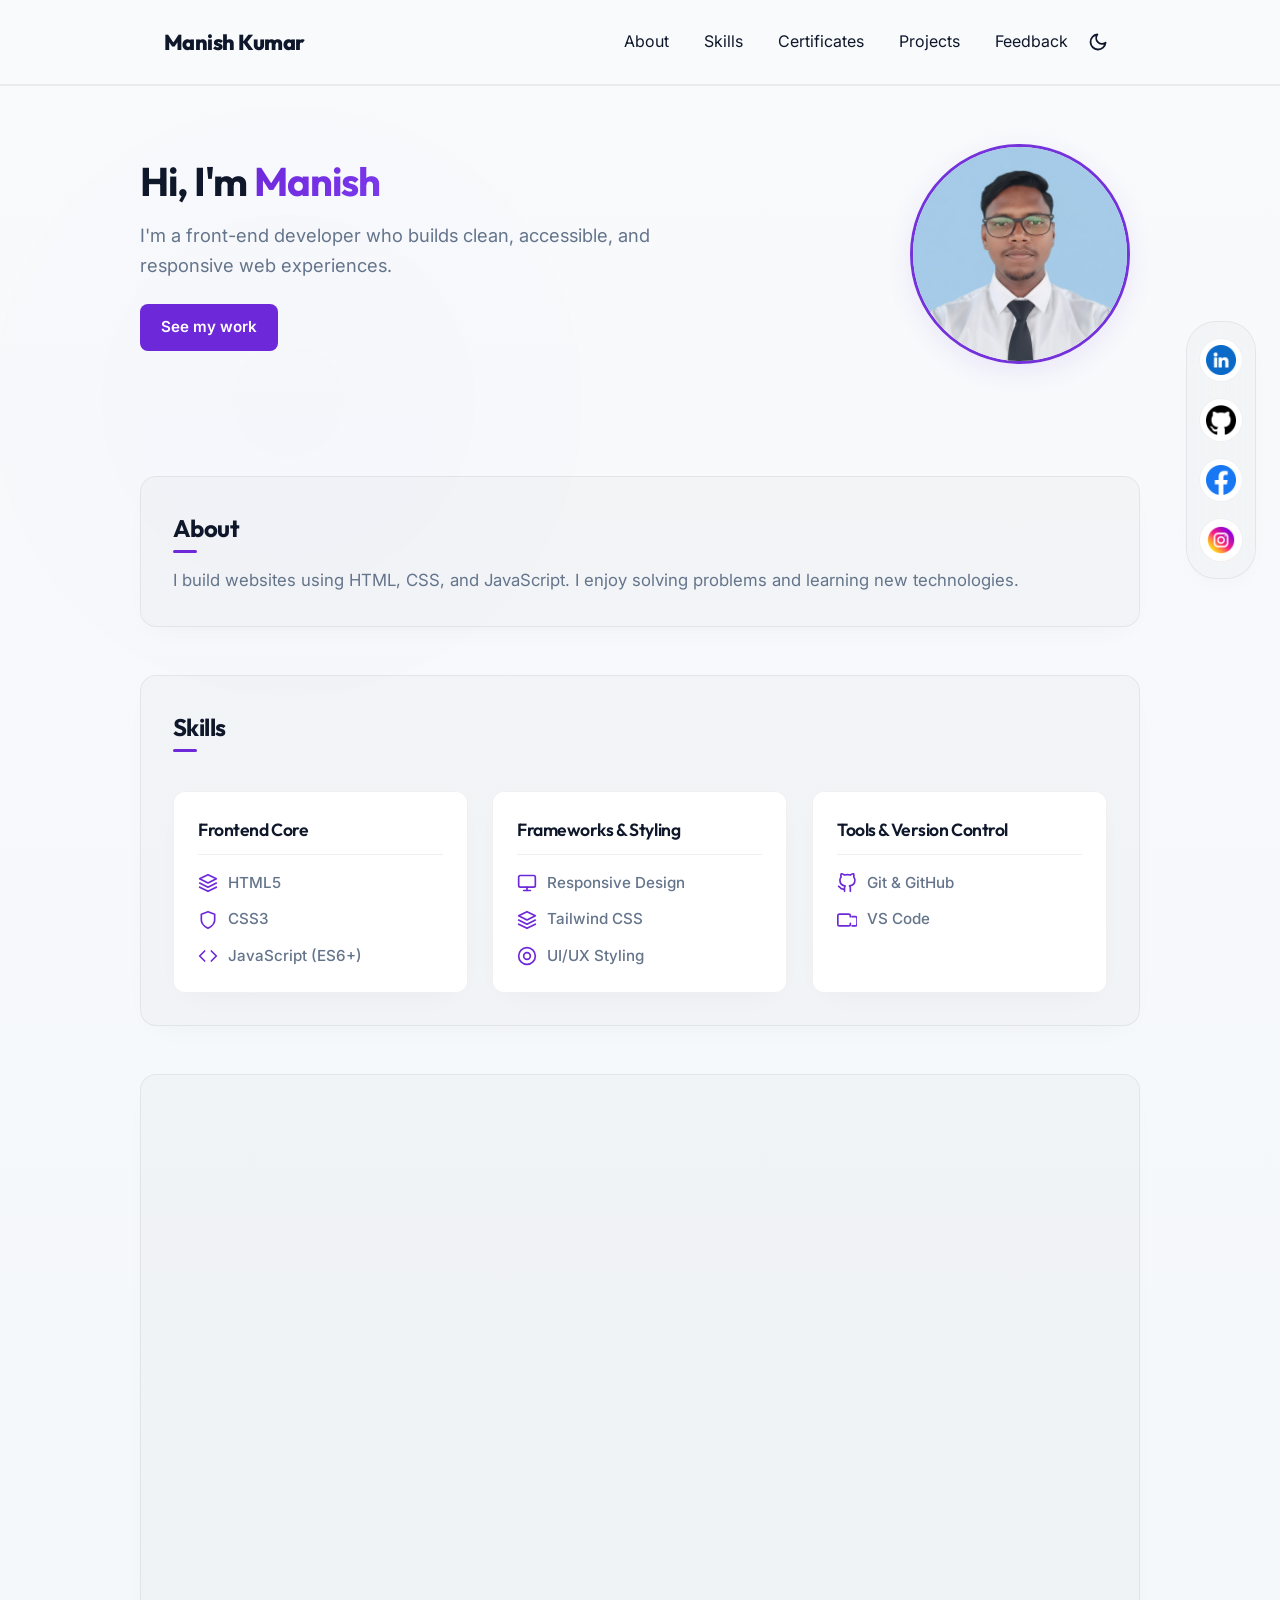
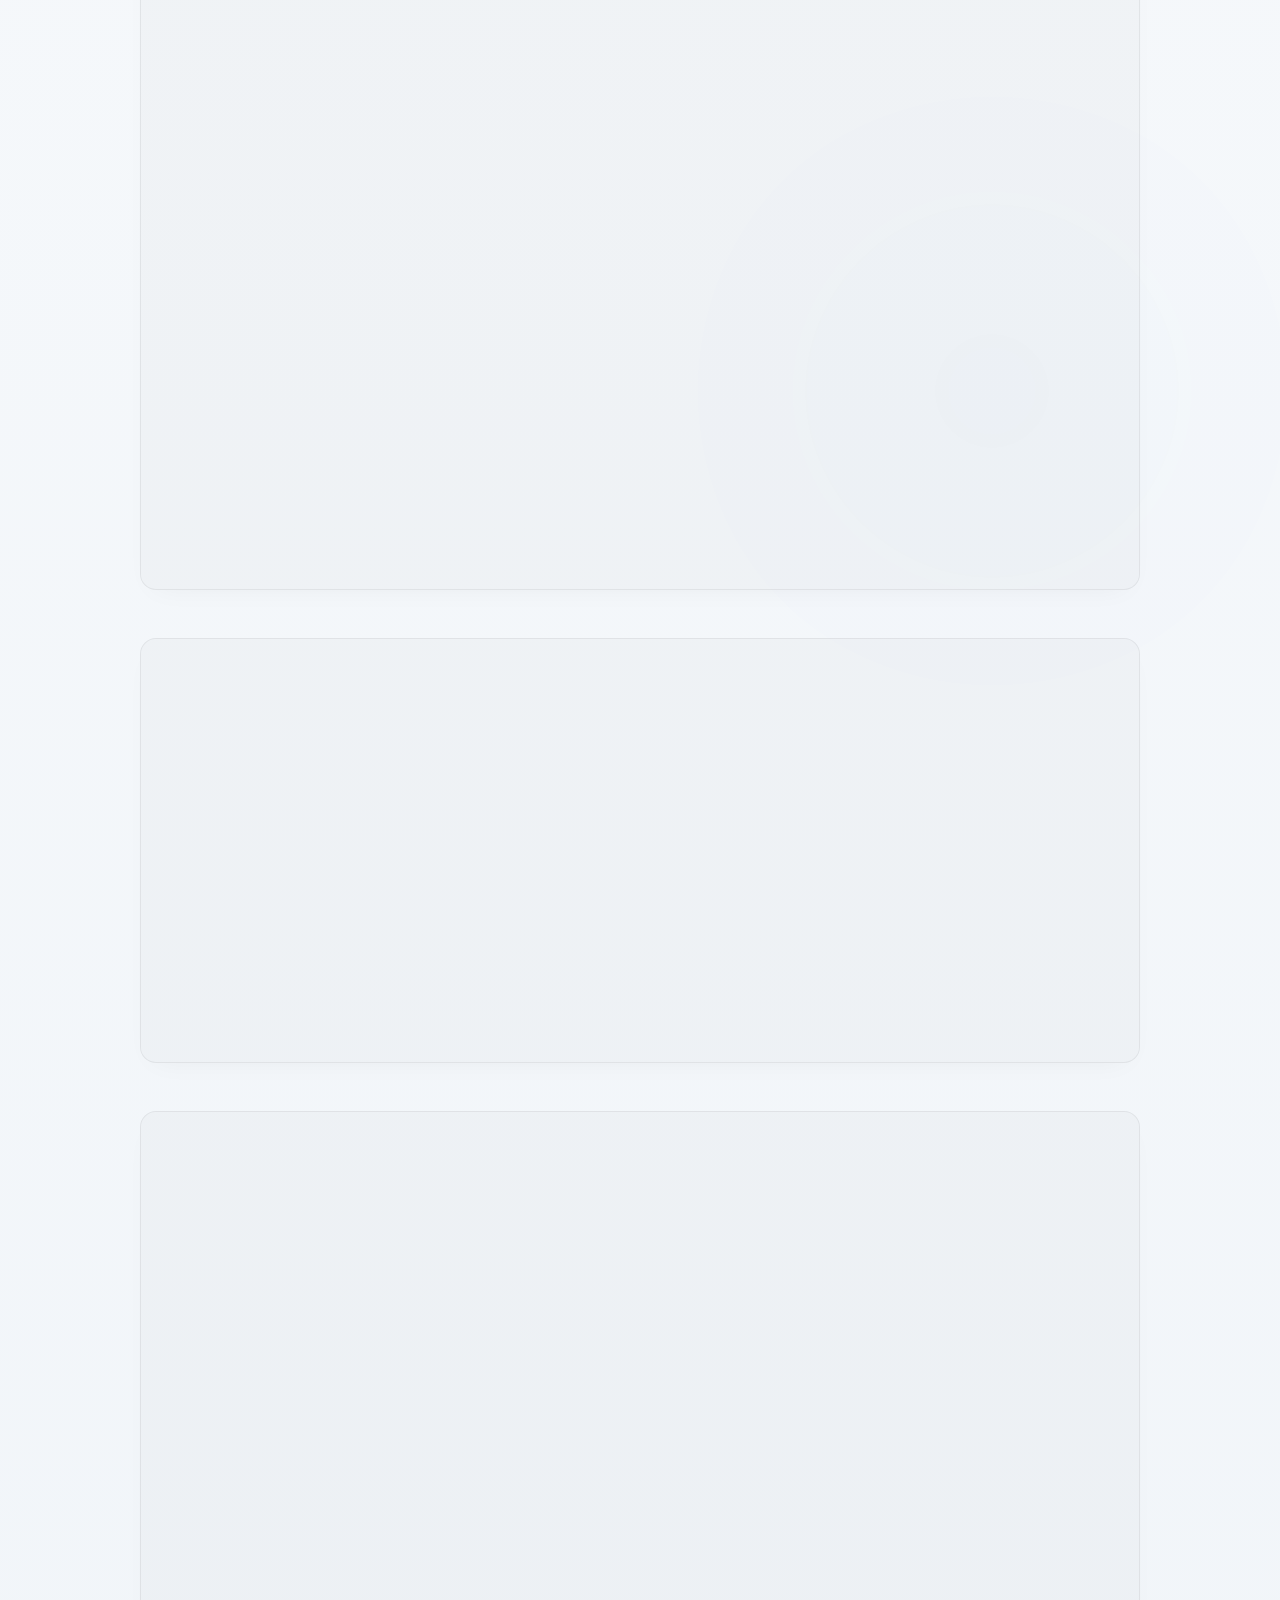
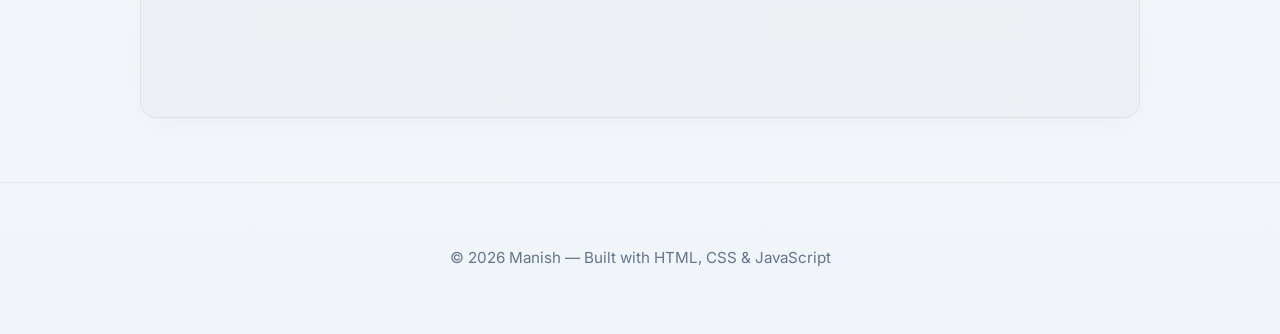
<file: index.html>
<!doctype html>
<html lang="en">

<head>
    <meta charset="utf-8" />
    <meta name="viewport" content="width=device-width,initial-scale=1" />
    <title>Portfolio — Manish Kumar</title>
    <link rel="stylesheet" href="styles.css">
    <script>
        (function () {
            const savedTheme = localStorage.getItem('portfolio-theme');
            if (savedTheme === 'light') {
                document.documentElement.setAttribute('data-theme', 'light');
            }
        })();
    </script>
</head>

<body>
    <!-- Ambient background glow elements -->
    <div class="ambient-glow glow-1" aria-hidden="true"></div>
    <div class="ambient-glow glow-2" aria-hidden="true"></div>

    <!-- Mobile navigation overlay backdrop -->
    <div id="nav-overlay" class="nav-overlay"></div>

    <header class="site-header">
        <div class="container">
            <h1 class="logo">Manish Kumar</h1>
            <nav id="nav" class="nav">
                <a href="#about">About</a>
                <a href="#skills">Skills</a>
                <a href="#certificates">Certificates</a>
                <a href="#projects">Projects</a>
                <a href="#feedback">Feedback</a>
            </nav>
            <div class="header-actions">
                <button id="theme-toggle" class="theme-toggle-btn" aria-label="Toggle theme">
                    <svg class="sun-icon" viewBox="0 0 24 24" width="20" height="20" fill="none" stroke="currentColor"
                        stroke-width="2.2" stroke-linecap="round" stroke-linejoin="round">
                        <circle cx="12" cy="12" r="5"></circle>
                        <line x1="12" y1="1" x2="12" y2="3"></line>
                        <line x1="12" y1="21" x2="12" y2="23"></line>
                        <line x1="4.22" y1="4.22" x2="5.64" y2="5.64"></line>
                        <line x1="18.36" y1="18.36" x2="19.78" y2="19.78"></line>
                        <line x1="1" y1="12" x2="3" y2="12"></line>
                        <line x1="21" y1="12" x2="23" y2="12"></line>
                        <line x1="4.22" y1="19.78" x2="5.64" y2="18.36"></line>
                        <line x1="18.36" y1="5.64" x2="19.78" y2="4.22"></line>
                    </svg>
                    <svg class="moon-icon" viewBox="0 0 24 24" width="20" height="20" fill="none" stroke="currentColor"
                        stroke-width="2.2" stroke-linecap="round" stroke-linejoin="round">
                        <path d="M21 12.79A9 9 0 1 1 11.21 3 7 7 0 0 0 21 12.79z"></path>
                    </svg>
                </button>
                <button id="nav-toggle" class="nav-toggle" aria-label="Toggle Menu">
                    <span class="hamburger-line"></span>
                    <span class="hamburger-line"></span>
                    <span class="hamburger-line"></span>
                </button>
            </div>
        </div>
    </header>

    <main>
        <section class="hero container" id="home">
            <div class="hero-content">
                <h2>Hi, I'm <span class="accent">Manish</span></h2>
                <p>I'm a front-end developer who builds clean, accessible, and responsive web experiences.</p>
                <a class="btn" href="#projects">See my work</a>
            </div>
            <div class="hero-photo">
                <img src="profile.png" alt="Manish Kumar Profile Photo">
            </div>
        </section>


        <section class="about container" id="about">
            <h3 class="reveal">About</h3>
            <p class="reveal">I build websites using HTML, CSS, and JavaScript. I enjoy solving problems and learning
                new technologies.
            </p>
        </section>


        <section class="skills container" id="skills">
            <h3 class="reveal">Skills</h3>
            <div class="skills-grid reveal-group">
                <div class="skills-category reveal">
                    <h4>Frontend Core</h4>
                    <ul class="category-list">
                        <li>
                            <svg class="skill-icon" viewBox="0 0 24 24" width="20" height="20" fill="none"
                                stroke="currentColor" stroke-width="2" stroke-linecap="round" stroke-linejoin="round">
                                <path d="M12 2L2 7l10 5 10-5-10-5zM2 17l10 5 10-5M2 12l10 5 10-5" />
                            </svg>
                            HTML5
                        </li>
                        <li>
                            <svg class="skill-icon" viewBox="0 0 24 24" width="20" height="20" fill="none"
                                stroke="currentColor" stroke-width="2" stroke-linecap="round" stroke-linejoin="round">
                                <path d="M12 22s8-4 8-10V5l-8-3-8 3v7c0 6 8 10 8 10z" />
                            </svg>
                            CSS3
                        </li>
                        <li>
                            <svg class="skill-icon" viewBox="0 0 24 24" width="20" height="20" fill="none"
                                stroke="currentColor" stroke-width="2" stroke-linecap="round" stroke-linejoin="round">
                                <polyline points="16 18 22 12 16 6" />
                                <polyline points="8 6 2 12 8 18" />
                            </svg>
                            JavaScript (ES6+)
                        </li>
                    </ul>
                </div>
                <div class="skills-category reveal">
                    <h4>Frameworks & Styling</h4>
                    <ul class="category-list">
                        <li>
                            <svg class="skill-icon" viewBox="0 0 24 24" width="20" height="20" fill="none"
                                stroke="currentColor" stroke-width="2" stroke-linecap="round" stroke-linejoin="round">
                                <rect x="2" y="3" width="20" height="14" rx="2" ry="2" />
                                <line x1="8" y1="21" x2="16" y2="21" />
                                <line x1="12" y1="17" x2="12" y2="21" />
                            </svg>
                            Responsive Design
                        </li>
                        <li>
                            <svg class="skill-icon" viewBox="0 0 24 24" width="20" height="20" fill="none"
                                stroke="currentColor" stroke-width="2" stroke-linecap="round" stroke-linejoin="round">
                                <path d="M12 2L2 7l10 5 10-5-10-5zM2 17l10 5 10-5M2 12l10 5 10-5" />
                            </svg>
                            Tailwind CSS
                        </li>
                        <li>
                            <svg class="skill-icon" viewBox="0 0 24 24" width="20" height="20" fill="none"
                                stroke="currentColor" stroke-width="2" stroke-linecap="round" stroke-linejoin="round">
                                <circle cx="12" cy="12" r="10" />
                                <path d="M12 8a4 4 0 1 0 0 8 4 4 0 0 0 0-8z" />
                            </svg>
                            UI/UX Styling
                        </li>
                    </ul>
                </div>
                <div class="skills-category reveal">
                    <h4>Tools & Version Control</h4>
                    <ul class="category-list">
                        <li>
                            <svg class="skill-icon" viewBox="0 0 24 24" width="20" height="20" fill="none"
                                stroke="currentColor" stroke-width="2" stroke-linecap="round" stroke-linejoin="round">
                                <path
                                    d="M9 19c-5 1.5-5-2.5-7-3m14 6v-3.87a3.37 3.37 0 0 0-.94-2.61c3.14-.35 6.44-1.54 6.44-7A5.44 5.44 0 0 0 20 4.77 5.07 5.07 0 0 0 19.91 1S18.73.65 16 2.48a13.38 13.38 0 0 0-7 0C6.27.65 5.09 1 5.09 1A5.07 5.07 0 0 0 5 4.77a5.44 5.44 0 0 0-1.5 3.78c0 5.42 3.3 6.61 6.44 7A3.37 3.37 0 0 0 9 18.13V22" />
                            </svg>
                            Git & GitHub
                        </li>
                        <!-- <li>
                            <svg class="skill-icon" viewBox="0 0 24 24" width="20" height="20" fill="none" stroke="currentColor" stroke-width="2" stroke-linecap="round" stroke-linejoin="round"><polyline points="4 17 10 11 4 5"/><line x1="12" y1="19" x2="20" y2="19"/></svg>
                            Command Line
                        </li> -->
                        <li>
                            <svg class="skill-icon" viewBox="0 0 24 24" width="20" height="20" fill="none"
                                stroke="currentColor" stroke-width="2" stroke-linecap="round" stroke-linejoin="round">
                                <path d="M16 16v1a2 2 0 0 1-2 2H3a2 2 0 0 1-2-2V7a2 2 0 0 1 2-2h11a2 2 0 0 1 2 2v1" />
                                <path d="M18 8h4a2 2 0 0 1 2 2v7a2 2 0 0 1-2 2h-4" />
                            </svg>
                            VS Code
                        </li>
                    </ul>
                </div>
            </div>
        </section>

        <section class="certificates container" id="certificates">
            <h3 class="reveal">Certificates</h3>
            <div class="certificate-grid reveal-group">
                <article class="certificate-card reveal" data-pdf="Certificate/Google cloud.pdf"
                    data-title="Google Cloud - Introduction to Generative AI Studio">
                    <div class="cert-icon-container">
                        <svg viewBox="0 0 24 24" width="28" height="28" fill="none" stroke="currentColor"
                            stroke-width="2" stroke-linecap="round" stroke-linejoin="round">
                            <path d="M12 2L2 7l10 5 10-5-10-5zM2 17l10 5 10-5M2 12l10 5 10-5" />
                        </svg>
                    </div>
                    <div class="cert-content">
                        <span class="cert-issuer">Google Cloud</span>
                        <h4 class="cert-title">Introduction to Generative AI Studio</h4>
                        <p class="cert-desc">Training on Large Language Models, GenAI concepts, and Google Cloud AI
                            Tools.</p>
                    </div>
                    <div class="cert-actions">
                        <button class="btn small cert-view-btn">
                            <svg class="btn-icon" viewBox="0 0 24 24" width="14" height="14" fill="none"
                                stroke="currentColor" stroke-width="2.5" stroke-linecap="round" stroke-linejoin="round">
                                <path d="M1 12s4-8 11-8 11 8 11 8-4 8-11 8-11-8-11-8z" />
                                <circle cx="12" cy="12" r="3" />
                            </svg>
                            View Certificate
                        </button>
                    </div>
                </article>

                <article class="certificate-card reveal" data-pdf="Certificate/IIT DELHI Offer leter_page-0001.pdf"
                    data-title="IIT Delhi - Campus Ambassador Program 2025-26">
                    <div class="cert-icon-container">
                        <svg viewBox="0 0 24 24" width="28" height="28" fill="none" stroke="currentColor"
                            stroke-width="2" stroke-linecap="round" stroke-linejoin="round">
                            <path
                                d="M4 19.5A2.5 2.5 0 0 1 6.5 17H20M4 19.5A2.5 2.5 0 0 0 6.5 22H20M4 19.5V3a1 1 0 0 1 1-1h15v20H5a1 1 0 0 1-1-1z" />
                        </svg>
                    </div>
                    <div class="cert-content">
                        <span class="cert-issuer">eDC IIT Delhi</span>
                        <h4 class="cert-title">Campus Ambassador Program 2025–26</h4>
                        <p class="cert-desc">Leadership role fostering entrepreneurship and leading campus engagement
                            activities.</p>
                    </div>
                    <div class="cert-actions">
                        <button class="btn small cert-view-btn">
                            <svg class="btn-icon" viewBox="0 0 24 24" width="14" height="14" fill="none"
                                stroke="currentColor" stroke-width="2.5" stroke-linecap="round" stroke-linejoin="round">
                                <path d="M1 12s4-8 11-8 11 8 11 8-4 8-11 8-11-8-11-8z" />
                                <circle cx="12" cy="12" r="3" />
                            </svg>
                            View Certificate
                        </button>
                    </div>
                </article>

                <article class="certificate-card reveal" data-pdf="Certificate/AI-ML.pdf"
                    data-title="Artificial Intelligence & Machine Learning Certificate">
                    <div class="cert-icon-container">
                        <svg viewBox="0 0 24 24" width="28" height="28" fill="none" stroke="currentColor"
                            stroke-width="2" stroke-linecap="round" stroke-linejoin="round">
                            <path
                                d="M21 16V8a2 2 0 0 0-1-1.73l-7-4a2 2 0 0 0-2 0l-7 4A2 2 0 0 0 3 8v8a2 2 0 0 0 1 1.73l7 4a2 2 0 0 0 2 0l7-4A2 2 0 0 0 21 16z" />
                            <polyline points="3.27 6.96 12 12.01 20.73 6.96" />
                            <line x1="12" y1="22.08" x2="12" y2="12" />
                        </svg>
                    </div>
                    <div class="cert-content">
                        <span class="cert-issuer">Specialization Course</span>
                        <h4 class="cert-title">Artificial Intelligence & Machine Learning</h4>
                        <p class="cert-desc">Comprehensive certification covering machine learning pipelines, deep
                            learning foundations, and algorithms.</p>
                    </div>
                    <div class="cert-actions">
                        <button class="btn small cert-view-btn">
                            <svg class="btn-icon" viewBox="0 0 24 24" width="14" height="14" fill="none"
                                stroke="currentColor" stroke-width="2.5" stroke-linecap="round" stroke-linejoin="round">
                                <path d="M1 12s4-8 11-8 11 8 11 8-4 8-11 8-11-8-11-8z" />
                                <circle cx="12" cy="12" r="3" />
                            </svg>
                            View Certificate
                        </button>
                    </div>
                </article>

                <article class="certificate-card reveal" data-pdf="Certificate/NSDC-frontend-certificate.pdf"
                    data-title="NSDC - Frontend Development Certificate">
                    <div class="cert-icon-container">
                        <svg viewBox="0 0 24 24" width="28" height="28" fill="none" stroke="currentColor"
                            stroke-width="2" stroke-linecap="round" stroke-linejoin="round">
                            <polyline points="16 18 22 12 16 6" />
                            <polyline points="8 6 2 12 8 18" />
                        </svg>
                    </div>
                    <div class="cert-content">
                        <span class="cert-issuer">NSDC India</span>
                        <h4 class="cert-title">Frontend Development</h4>
                        <p class="cert-desc">National skill certification focused on advanced HTML, CSS, JavaScript, and
                            modern responsive layouts.</p>
                    </div>
                    <div class="cert-actions">
                        <button class="btn small cert-view-btn">
                            <svg class="btn-icon" viewBox="0 0 24 24" width="14" height="14" fill="none"
                                stroke="currentColor" stroke-width="2.5" stroke-linecap="round" stroke-linejoin="round">
                                <path d="M1 12s4-8 11-8 11 8 11 8-4 8-11 8-11-8-11-8z" />
                                <circle cx="12" cy="12" r="3" />
                            </svg>
                            View Certificate
                        </button>
                    </div>
                </article>

                <article class="certificate-card reveal" data-pdf="Certificate/Reliance Foundation.pdf"
                    data-title="Reliance Foundation Scholarship Certificate">
                    <div class="cert-icon-container">
                        <svg viewBox="0 0 24 24" width="28" height="28" fill="none" stroke="currentColor"
                            stroke-width="2" stroke-linecap="round" stroke-linejoin="round">
                            <path d="M12 22s8-4 8-10V5l-8-3-8 3v7c0 6 8 10 8 10z" />
                        </svg>
                    </div>
                    <div class="cert-content">
                        <span class="cert-issuer">Reliance Foundation</span>
                        <h4 class="cert-title">Reliance Foundation Scholars</h4>
                        <p class="cert-desc">Prestigious scholarship award recognizing academic excellence, innovation,
                            and leadership.</p>
                    </div>
                    <div class="cert-actions">
                        <button class="btn small cert-view-btn">
                            <svg class="btn-icon" viewBox="0 0 24 24" width="14" height="14" fill="none"
                                stroke="currentColor" stroke-width="2.5" stroke-linecap="round" stroke-linejoin="round">
                                <path d="M1 12s4-8 11-8 11 8 11 8-4 8-11 8-11-8-11-8z" />
                                <circle cx="12" cy="12" r="3" />
                            </svg>
                            View Certificate
                        </button>
                    </div>
                </article>

                <article class="certificate-card reveal" data-pdf="Certificate/TCS.pdf"
                    data-title="TCS iON - Career Edge Digital Skills">
                    <div class="cert-icon-container">
                        <svg viewBox="0 0 24 24" width="28" height="28" fill="none" stroke="currentColor"
                            stroke-width="2" stroke-linecap="round" stroke-linejoin="round">
                            <rect x="2" y="3" width="20" height="14" rx="2" ry="2" />
                            <line x1="8" y1="21" x2="16" y2="21" />
                            <line x1="12" y1="17" x2="12" y2="21" />
                        </svg>
                    </div>
                    <div class="cert-content">
                        <span class="cert-issuer">TCS iON</span>
                        <h4 class="cert-title">Career Edge — Digital Skills</h4>
                        <p class="cert-desc">Professional skills development program focusing on communication,
                            collaboration, and IT readiness.</p>
                    </div>
                    <div class="cert-actions">
                        <button class="btn small cert-view-btn">
                            <svg class="btn-icon" viewBox="0 0 24 24" width="14" height="14" fill="none"
                                stroke="currentColor" stroke-width="2.5" stroke-linecap="round" stroke-linejoin="round">
                                <path d="M1 12s4-8 11-8 11 8 11 8-4 8-11 8-11-8-11-8z" />
                                <circle cx="12" cy="12" r="3" />
                            </svg>
                            View Certificate
                        </button>
                    </div>
                </article>

                <article class="certificate-card reveal" data-pdf="Certificate/HP.pdf" data-title="HP LIFE Certificate">
                    <div class="cert-icon-container">
                        <svg viewBox="0 0 24 24" width="28" height="28" fill="none" stroke="currentColor"
                            stroke-width="2" stroke-linecap="round" stroke-linejoin="round">
                            <path d="M22 12h-4l-3 9L9 3l-3 9H2" />
                        </svg>
                    </div>
                    <div class="cert-content">
                        <span class="cert-issuer">HP LIFE</span>
                        <h4 class="cert-title">HP LIFE Skill Certification</h4>
                        <p class="cert-desc">Professional training covering key IT, management, and
                            tech-entrepreneurship subjects.</p>
                    </div>
                    <div class="cert-actions">
                        <button class="btn small cert-view-btn">
                            <svg class="btn-icon" viewBox="0 0 24 24" width="14" height="14" fill="none"
                                stroke="currentColor" stroke-width="2.5" stroke-linecap="round" stroke-linejoin="round">
                                <path d="M1 12s4-8 11-8 11 8 11 8-4 8-11 8-11-8-11-8z" />
                                <circle cx="12" cy="12" r="3" />
                            </svg>
                            View Certificate
                        </button>
                    </div>
                </article>
            </div>
        </section>


        <section class="projects container" id="projects">
            <h3 class="reveal">Projects</h3>
            <div class="cards reveal-group">
                <article class="card reveal">
                    <div class="card-tags">
                        <span class="tag">HTML</span>
                        <span class="tag">CSS</span>
                        <span class="tag">JavaScript</span>
                        <span class="tag">Git</span>
                    </div>
                    <h4>Git & GitHub Guide</h4>
                    <p>A comprehensive, interactive study guide and documentation dashboard for mastering Git & GitHub
                        workflows. Features dynamic navigation, instant search, and progress tracking.</p>
                    <div class="card-actions">
                        <a class="btn small" href="https://manish001co-cmd.github.io/Complete-Git-Github-guide/"
                            target="_blank" rel="noopener">
                            <svg class="btn-icon" viewBox="0 0 24 24" width="14" height="14" fill="none"
                                stroke="currentColor" stroke-width="2.5" stroke-linecap="round" stroke-linejoin="round">
                                <path d="M18 13v6a2 2 0 0 1-2 2H5a2 2 0 0 1-2-2V8a2 2 0 0 1 2-2h6" />
                                <polyline points="15 3 21 3 21 9" />
                                <line x1="10" y1="14" x2="21" y2="3" />
                            </svg>
                            Demo
                        </a>
                        <a class="btn ghost small" href="https://github.com/manish001co-cmd/Complete-Git-Github-guide"
                            target="_blank" rel="noopener">
                            <svg class="btn-icon" viewBox="0 0 24 24" width="14" height="14" fill="none"
                                stroke="currentColor" stroke-width="2.5" stroke-linecap="round" stroke-linejoin="round">
                                <polyline points="16 18 22 12 16 6" />
                                <polyline points="8 6 2 12 8 18" />
                            </svg>
                            Code
                        </a>
                    </div>
                </article>
                <article class="card reveal">
                    <div class="card-tags">
                        <span class="tag">HTML</span>
                        <span class="tag">CSS</span>
                        <span class="tag">Transitions</span>
                    </div>
                    <h4>CSS Transition Timings</h4>
                    <p>An interactive visual playground showcasing different CSS transition timing functions (linear,
                        ease, ease-in, ease-out, ease-in-out) to compare animation speeds side-by-side.</p>
                    <div class="card-actions">
                        <a class="btn small" href="https://manish001co-cmd.github.io/transition-timing-function/"
                            target="_blank" rel="noopener">
                            <svg class="btn-icon" viewBox="0 0 24 24" width="14" height="14" fill="none"
                                stroke="currentColor" stroke-width="2.5" stroke-linecap="round" stroke-linejoin="round">
                                <path d="M18 13v6a2 2 0 0 1-2 2H5a2 2 0 0 1-2-2V8a2 2 0 0 1 2-2h6" />
                                <polyline points="15 3 21 3 21 9" />
                                <line x1="10" y1="14" x2="21" y2="3" />
                            </svg>
                            Demo
                        </a>
                        <a class="btn ghost small" href="https://github.com/manish001co-cmd/transition-timing-function"
                            target="_blank" rel="noopener">
                            <svg class="btn-icon" viewBox="0 0 24 24" width="14" height="14" fill="none"
                                stroke="currentColor" stroke-width="2.5" stroke-linecap="round" stroke-linejoin="round">
                                <polyline points="16 18 22 12 16 6" />
                                <polyline points="8 6 2 12 8 18" />
                            </svg>
                            Code
                        </a>
                    </div>
                </article>
            </div>
        </section>

        <section class="feedback container" id="feedback">
            <h3 class="reveal">Feedback</h3>
            <form id="feedback-form" class="reveal">
                <label>
                    Name
                    <input type="text" name="name" required>
                </label>
                <label>
                    Email
                    <input type="email" name="email" required>
                </label>
                <label>
                    Feedback Message
                    <textarea name="message" rows="5" required></textarea>
                </label>
                <button type="submit" class="btn">Submit Feedback</button>
                <p id="feedback-form-status" aria-live="polite"></p>
            </form>
        </section>
    </main>

    <footer class="site-footer">
        <div class="container">
            <div class="footer-socials">
                <a href="https://www.linkedin.com/in/manish-kumar-3bb405322?utm_source=share_via&utm_content=profile&utm_medium=member_android"
                    target="_blank" rel="noopener" class="footer-social-link linkedin" aria-label="LinkedIn">
                    <img src="social media logo/linkedin.png" alt="LinkedIn">
                </a>
                <a href="https://github.com/manish001co-cmd" target="_blank" rel="noopener"
                    class="footer-social-link github" aria-label="GitHub">
                    <img src="social media logo/github.png" alt="GitHub">
                </a>
                <a href="https://facebook.com" target="_blank" rel="noopener" class="footer-social-link facebook"
                    aria-label="Facebook">
                    <img src="social media logo/facebook.png" alt="Facebook">
                </a>
                <a href="https://instagram.com" target="_blank" rel="noopener" class="footer-social-link instagram"
                    aria-label="Instagram">
                    <img src="social media logo/instagram.png" alt="Instagram">
                </a>
            </div>
            <p>&copy; <span id="year"></span> Manish — Built with HTML, CSS & JavaScript</p>
        </div>
    </footer>

    <!-- Certificate Viewer Modal -->
    <div id="certificate-modal" class="modal" aria-hidden="true" role="dialog" aria-labelledby="modal-title">
        <div class="modal-backdrop"></div>
        <div class="modal-wrapper">
            <div class="modal-header">
                <h4 id="modal-title">Certificate Viewer</h4>
                <button class="modal-close" id="modal-close-btn" aria-label="Close modal">&times;</button>
            </div>
            <div class="modal-body">
                <iframe id="pdf-viewer-iframe" src="" title="Certificate PDF Viewer"></iframe>
            </div>
            <div class="modal-footer">
                <a id="modal-download-link" href="" download class="btn small">Download PDF</a>
            </div>
        </div>
    </div>

    <!-- Persistent Floating Social Sidebar -->
    <aside class="social-sidebar" aria-label="Social Links Sidebar">
        <a href="https://www.linkedin.com/in/manish-kumar-3bb405322?utm_source=share_via&utm_content=profile&utm_medium=member_android"
            target="_blank" rel="noopener" class="sidebar-social-link linkedin" aria-label="LinkedIn">
            <img src="social media logo/linkedin.png" alt="LinkedIn">
        </a>
        <a href="https://github.com/manish001co-cmd" target="_blank" rel="noopener" class="sidebar-social-link github"
            aria-label="GitHub">
            <img src="social media logo/github.png" alt="GitHub">
        </a>
        <a href="https://www.facebook.com/share/18Px6pqteP/" target="_blank" rel="noopener"
            class="sidebar-social-link facebook" aria-label="Facebook">
            <img src="social media logo/facebook.png" alt="Facebook">
        </a>
        <a href="https://www.instagram.com/mr._devil0s?igsh=cTh1NHdoOGJhbzZ0" target="_blank" rel="noopener"
            class="sidebar-social-link instagram" aria-label="Instagram">
            <img src="social media logo/instagram.png" alt="Instagram">
        </a>
    </aside>

    <!-- Scroll to Top Button -->
    <button id="scroll-top" class="scroll-top-btn" aria-label="Scroll to top" title="Scroll to top">
        <svg viewBox="0 0 24 24" width="20" height="20" fill="none" stroke="currentColor" stroke-width="2.5"
            stroke-linecap="round" stroke-linejoin="round">
            <polyline points="18 15 12 9 6 15"></polyline>
        </svg>
    </button>

    <script src="script.js"></script>
</body>

</html>
</file>
<file: styles.css>
@import url('https://fonts.googleapis.com/css2?family=Inter:wght@300;400;500;600;700&family=Outfit:wght@400;500;600;700;800&display=swap');

:root {
    /* Fonts */
    --font-heading: 'Outfit', 'Inter', system-ui, sans-serif;
    --font-body: 'Inter', system-ui, sans-serif;

    /* Theme - Dark Mode (Default) */
    --bg: #0a0e17;
    --bg-gradient-end: #06090e;
    --card: #111827;
    --card-border: rgba(255, 255, 255, 0.05);
    --text: #f3f4f6;
    --text-muted: #9ca3af;
    --accent: #8b5cf6;
    --accent-hover: #a78bfa;
    --accent-glow: rgba(139, 92, 246, 0.15);
    --glass: rgba(255, 255, 255, 0.02);
    --glass-hover: rgba(255, 255, 255, 0.05);
    --header-bg: rgba(42, 22, 81, 0.401);
    --header-border: rgba(246, 12, 12, 0.04);
    --input-bg: rgba(255, 255, 255, 0.02);
    --input-border: rgba(255, 255, 255, 0.08);
    --input-focus-bg: rgba(255, 255, 255, 0.03);
    --shadow: 0 10px 30px -10px rgba(0, 0, 0, 0.5);
    --logo-color: #ffffff;
    --card-hover-shadow: rgba(139, 92, 246, 0.25);
    --tag-bg: rgba(139, 92, 246, 0.1);
    --tag-text: #a78bfa;
    --tag-border: rgba(139, 92, 246, 0.2);
}

[data-theme="light"] {
    /* Theme - Light Mode */
    --bg: #f8fafc;
    --bg-gradient-end: #f1f5f9;
    --card: #ffffff;
    --card-border: rgba(0, 0, 0, 0.06);
    --text: #0f172a;
    --text-muted: #64748b;
    --accent: #6d28d9;
    --accent-hover: #7c3aed;
    --accent-glow: rgba(109, 40, 217, 0.1);
    --glass: rgba(0, 0, 0, 0.02);
    --glass-hover: rgba(0, 0, 0, 0.05);
    --header-bg: rgba(248, 250, 252, 0.8);
    --header-border: rgba(0, 0, 0, 0.06);
    --input-bg: rgba(0, 0, 0, 0.02);
    --input-border: rgba(0, 0, 0, 0.08);
    --input-focus-bg: #ffffff;
    --shadow: 0 10px 30px -15px rgba(0, 0, 0, 0.06);
    --logo-color: #0f172a;
    --card-hover-shadow: rgba(109, 40, 217, 0.15);
    --tag-bg: rgba(109, 40, 217, 0.06);
    --tag-text: #6d28d9;
    --tag-border: rgba(109, 40, 217, 0.12);
}

* {
    box-sizing: border-box;
    transition: background-color 0.3s ease, border-color 0.3s ease;
}

html {
    scroll-behavior: smooth;
    scroll-padding-top: 90px;
    overflow-x: hidden;
}

body {
    min-height: 100vh;
    margin: 0;
    font-family: var(--font-body);
    background: linear-gradient(180deg, var(--bg), var(--bg-gradient-end));
    color: var(--text);
    line-height: 1.6;
    position: relative;
    /* overflow-x: hidden; */
    padding-top: 80px;
}

h1,
h2,
h3,
h4 {
    font-family: var(--font-heading);
    font-weight: 700;
    letter-spacing: -0.025em;
}

.container {
    max-width: 1000px;
    margin: 0 auto;
    padding: 24px;
}

/* Header */
.site-header {
    position: fixed;
    position: fixed;
    top: 0;
    left: 0;
    width: 100%;
    z-index: 1000;

    background: var(--header-bg);
    border-bottom: 2px solid var(--header-border);

    backdrop-filter: blur(12px);
    -webkit-backdrop-filter: blur(12px);
}

.site-header .container {
    display: flex;
    align-items: center;
    justify-content: space-between;
    gap: 12px;
}

.logo {
    margin: 0;
    font-size: 1.35rem;
    color: var(--logo-color);
    font-weight: 800;
}

.nav {
    display: flex;
    gap: 35px;
    margin-left: auto;
}

.nav a {
    color: var(--text);
    text-decoration: none;
    position: relative;
}

.nav a::after {
    content: "";
    position: absolute;
    left: 0;
    bottom: -6px;
    width: 0;
    height: 2px;
    background-color: #3b82f6;
    transition: width 0.5s ease;
}

.nav a:hover::after {
    width: 100%;

}

/* Header Actions */
.header-actions {
    display: flex;
    align-items: center;
    gap: 8px;
}

.theme-toggle-btn {
    background: transparent;
    border: none;
    color: var(--text-muted);
    cursor: pointer;
    padding: 8px;
    border-radius: 50%;
    display: flex;
    align-items: center;
    justify-content: center;
    transition: color 0.2s ease, background-color 0.2s ease, transform 0.3s ease;
}

.theme-toggle-btn:hover {
    color: var(--text);
    background-color: var(--glass-hover);
    transform: rotate(15deg) scale(1.05);
}

/* Sun/Moon Toggle Settings */
[data-theme="light"] .sun-icon {
    display: none;
}

[data-theme="light"] .moon-icon {
    display: block;
    color: var(--text);
}

:root:not([data-theme="light"]) .moon-icon {
    display: none;
}

:root:not([data-theme="light"]) .sun-icon {
    display: block;
    color: #fbbf24;
}

/* Mobile Nav overlay backdrop */
.nav-overlay {
    position: fixed;
    top: 0;
    left: 0;
    width: 100vw;
    height: 100vh;
    background: rgba(10, 14, 23, 0.4);
    backdrop-filter: blur(4px);
    -webkit-backdrop-filter: blur(4px);
    opacity: 0;
    pointer-events: none;
    z-index: 98;
    transition: opacity 0.3s ease;
}

.nav-overlay.show {
    opacity: 1;
    pointer-events: auto;
}

.nav-toggle {
    display: none;
    background: transparent;
    border: none;
    width: 36px;
    height: 36px;
    cursor: pointer;
    z-index: 101;
    padding: 9px 8px;
    border-radius: 8px;
    flex-direction: column;
    justify-content: space-between;
    align-items: center;
    transition: background-color 0.2s ease;
}

.nav-toggle:hover {
    background-color: var(--glass-hover);
}

.hamburger-line {
    width: 20px;
    height: 2px;
    background-color: var(--text-muted);
    border-radius: 2px;
    transition: all 0.3s cubic-bezier(0.16, 1, 0.3, 1);
    display: block;
}

.nav-toggle.open .hamburger-line:nth-child(1) {
    transform: translateY(8px) rotate(45deg);
    background-color: var(--text);
}

.nav-toggle.open .hamburger-line:nth-child(2) {
    opacity: 0;
    transform: translateX(-10px);
}

.nav-toggle.open .hamburger-line:nth-child(3) {
    transform: translateY(-8px) rotate(-45deg);
    background-color: var(--text);
}

/* Hero Section */
.hero {
    display: grid;
    grid-template-columns: 1fr 240px;
    gap: 36px;
    align-items: center;
    padding: 64px 0;
    animation: fadeInUp 0.8s ease-out;
}

.hero-content h2 {
    font-size: 2.5rem;
    margin: 0 0 16px 0;
    line-height: 1.2;
}

.hero .accent {
    color: var(--accent);
    background: linear-gradient(135deg, var(--accent), var(--accent-hover));
    -webkit-background-clip: text;
    -webkit-text-fill-color: transparent;
}

.hero-content p {
    font-size: 1.15rem;
    color: var(--text-muted);
    margin: 0 0 24px 0;
    max-width: 540px;
}

.hero-photo {
    height: 220px;
    width: 220px;
    border-radius: 50%;
    overflow: hidden;
    display: flex;
    align-items: center;
    justify-content: center;
    border: 3px solid var(--accent);
    box-shadow: 0 8px 32px 0 var(--accent-glow);
    transition: transform 0.4s cubic-bezier(0.175, 0.885, 0.32, 1.275), border-color 0.3s ease;
    opacity: 0.95;
    margin: 0 auto;
}

.hero-photo:hover {
    transform: scale(1.05) rotate(2deg);
    border-color: var(--accent-hover);
}

.hero-photo img {
    width: 100%;
    height: 100%;
    object-fit: cover;
}

/* Buttons */
.btn {
    display: inline-flex;
    align-items: center;
    background: var(--accent);
    color: #ffffff;
    font-weight: 600;
    font-size: 0.95rem;
    padding: 10px 20px;
    border-radius: 8px;
    text-decoration: none;
    border: 1px solid transparent;
    transition: background 0.2s ease, transform 0.2s ease, box-shadow 0.2s ease;
}

.btn:hover {
    background: var(--accent-hover);
    transform: translateY(-2px);
    box-shadow: 0 4px 15px var(--accent-glow);
    color: #ffffff;
}

.btn.ghost {
    background: transparent;
    border: 1px solid var(--input-border);
    color: var(--text);
}

.btn.ghost:hover {
    background: var(--glass-hover);
    border-color: var(--text-muted);
    transform: translateY(-2px);
    box-shadow: none;
}

.btn.small {
    padding: 6px 12px;
    font-size: 0.85rem;
    border-radius: 6px;
}

/* Core Layout Sections */
.about,
.projects,
.skills,
.certificates,
.feedback {
    margin-top: 48px;
    padding: 32px;
    background: var(--glass);
    border-radius: 16px;
    border: 1px solid var(--card-border);
    box-shadow: var(--shadow);
}

.about h3,
.projects h3,
.skills h3,
.certificates h3,
.feedback h3 {
    font-size: 1.5rem;
    margin: 0 0 20px 0;
    color: var(--text);
    position: relative;
    display: inline-block;
}

.about h3::after,
.projects h3::after,
.skills h3::after,
.certificates h3::after,
.feedback h3::after {
    content: '';
    position: absolute;
    bottom: -6px;
    left: 0;
    width: 24px;
    height: 3px;
    background: var(--accent);
    border-radius: 2px;
}

.about p {
    margin: 0;
    color: var(--text-muted);
    font-size: 1.05rem;
}

/* Project Cards */
.cards {
    display: grid;
    grid-template-columns: repeat(auto-fit, minmax(min(280px, 100%), 1fr));
    gap: 24px;
    margin-top: 24px;
}

.card {
    background: var(--card);
    padding: 24px;
    border-radius: 12px;
    border: 1px solid var(--card-border);
    box-shadow: var(--shadow);
    transition: transform 0.3s cubic-bezier(0.4, 0, 0.2, 1), border-color 0.3s ease, box-shadow 0.3s ease;
    display: flex;
    flex-direction: column;
}

.card:hover {
    transform: translateY(-6px);
    border-color: var(--accent-hover);
    box-shadow: 0 12px 24px -10px var(--card-hover-shadow);
}

.card-tags {
    display: flex;
    gap: 6px;
    margin-bottom: 12px;
    flex-wrap: wrap;
}

.card-tags .tag {
    font-size: 0.75rem;
    background: var(--tag-bg);
    color: var(--tag-text);
    padding: 3px 8px;
    border-radius: 4px;
    font-weight: 600;
    border: 1px solid var(--tag-border);
}

.card h4 {
    margin: 0 0 10px 0;
    font-size: 1.2rem;
    color: var(--text);
}

.card p {
    color: var(--text-muted);
    font-size: 0.95rem;
    line-height: 1.5;
    margin: 0 0 20px 0;
    flex-grow: 1;
}

.card-actions {
    margin-top: auto;
    display: flex;
    gap: 8px;
}

/* Skills Categorized Grid */
.skills-grid {
    display: grid;
    grid-template-columns: repeat(auto-fit, minmax(260px, 1fr));
    gap: 24px;
    margin-top: 24px;
}

.skills-category {
    background: var(--card);
    border: 1px solid var(--card-border);
    border-radius: 12px;
    padding: 24px;
    box-shadow: var(--shadow);
    transition: transform 0.3s cubic-bezier(0.16, 1, 0.3, 1), border-color 0.3s ease, box-shadow 0.3s ease;
}

.skills-category:hover {
    transform: translateY(-4px);
    border-color: var(--accent-hover);
    box-shadow: 0 10px 20px -10px var(--card-hover-shadow);
}

.skills-category h4 {
    margin: 0 0 16px 0;
    font-size: 1.1rem;
    color: var(--text);
    border-bottom: 1px solid var(--card-border);
    padding-bottom: 10px;
    font-weight: 600;
}

.category-list {
    list-style: none;
    padding: 0;
    margin: 0;
    display: flex;
    flex-direction: column;
    gap: 12px;
}

.category-list li {
    display: flex;
    align-items: center;
    gap: 10px;
    color: var(--text-muted);
    font-size: 0.95rem;
    font-weight: 500;
    transition: color 0.2s ease, transform 0.2s ease;
}

.category-list li:hover {
    color: var(--text);
    transform: translateX(4px);
}

.skill-icon {
    color: var(--accent);
    transition: transform 0.3s ease, color 0.3s ease;
    flex-shrink: 0;
}

.category-list li:hover .skill-icon {
    transform: scale(1.15) rotate(5deg);
    color: var(--accent-hover);
}


/* Feedback Form */
.feedback form {
    display: grid;
    gap: 20px;
    max-width: 600px;
    margin-top: 24px;
}

.feedback label {
    font-weight: 500;
    font-size: 0.9rem;
    color: var(--text-muted);
    display: flex;
    flex-direction: column;
    gap: 8px;
    transition: color 0.3s ease;
}

.feedback label:focus-within {
    color: var(--accent-hover);
}

.feedback input,
.feedback textarea {
    width: 100%;
    padding: 14px 16px;
    border-radius: 10px;
    border: 1px solid var(--input-border);
    background: var(--input-bg);
    color: var(--text);
    font-family: var(--font-body);
    font-size: 0.95rem;
    transition: border-color 0.3s cubic-bezier(0.16, 1, 0.3, 1),
        background-color 0.3s cubic-bezier(0.16, 1, 0.3, 1),
        box-shadow 0.3s cubic-bezier(0.16, 1, 0.3, 1),
        transform 0.3s cubic-bezier(0.16, 1, 0.3, 1);
    backdrop-filter: blur(8px);
    -webkit-backdrop-filter: blur(8px);
}

.feedback textarea {
    resize: vertical;
}

.feedback input:focus,
.feedback textarea:focus {
    outline: none;
    border-color: var(--accent-hover);
    background: var(--input-focus-bg);
    box-shadow: 0 0 0 4px var(--accent-glow);
    transform: translateY(-1px);
}

#feedback-form-status {
    font-weight: 600;
    font-size: 0.95rem;
    color: var(--accent-hover);
    margin-top: 8px;
    transition: all 0.3s ease;
}

/* Persistent Floating Social Sidebar */
.social-sidebar {
    position: fixed;
    right: 24px;
    top: 50%;
    transform: translateY(-50%);
    display: flex;
    flex-direction: column;
    gap: 16px;
    padding: 16px 12px;
    background: var(--glass);
    border: 1px solid var(--card-border);
    backdrop-filter: blur(16px);
    -webkit-backdrop-filter: blur(16px);
    border-radius: 30px;
    box-shadow: var(--shadow);
    z-index: 99;
    /* animation: fadeInUp 1s ease-out; */
}

.sidebar-social-link,
.footer-social-link {
    display: flex;
    align-items: center;
    justify-content: center;
    border-radius: 50%;
    background: var(--card);
    border: 1px solid var(--card-border);
    transition: transform 0.3s cubic-bezier(0.175, 0.885, 0.32, 1.275), border-color 0.3s ease, box-shadow 0.3s ease, background-color 0.3s ease;
}

.sidebar-social-link {
    width: 44px;
    height: 44px;
}

.footer-social-link {
    width: 40px;
    height: 40px;
}

.sidebar-social-link img {
    width: 30px;
    height: 30px;
    object-fit: contain;
    transition: transform 0.3s ease, filter 0.3s ease;
}

.footer-social-link img {
    width: 30px;
    height: 30px;
    object-fit: contain;
    transition: transform 0.3s ease, filter 0.3s ease;
}

.sidebar-social-link:hover,
.footer-social-link:hover {
    transform: scale(1.15) translateY(-2px);
}

.sidebar-social-link:hover img,
.footer-social-link:hover img {
    transform: scale(1.08);
}

/* Sidebar & Footer Platform-Specific Hovers */
.sidebar-social-link.linkedin:hover,
.footer-social-link.linkedin:hover {
    background-color: rgba(10, 102, 194, 0.1);
    border-color: #0a66c2;
    box-shadow: 0 0 15px rgba(10, 102, 194, 0.35);
}

.sidebar-social-link.github:hover,
.footer-social-link.github:hover {
    background-color: rgba(120, 120, 120, 0.15);
    border-color: var(--text-muted);
    box-shadow: 0 0 15px rgba(120, 120, 120, 0.25);
}

.sidebar-social-link.facebook:hover,
.footer-social-link.facebook:hover {
    background-color: rgba(24, 119, 242, 0.1);
    border-color: #1877f2;
    box-shadow: 0 0 15px rgba(24, 119, 242, 0.35);
}

.sidebar-social-link.instagram:hover,
.footer-social-link.instagram:hover {
    background-color: rgba(225, 48, 108, 0.1);
    border-color: #e1306c;
    box-shadow: 0 0 15px rgba(225, 48, 108, 0.35);
}

/* Invert github logo in dark mode so it's visible on dark backgrounds */
:root:not([data-theme="light"]) .sidebar-social-link.github img,
:root:not([data-theme="light"]) .footer-social-link.github img {
    filter: invert(1);
}

.footer-socials {
    display: none;
    justify-content: center;
    gap: 20px;
    margin-bottom: 16px;
}

/* Footer */
.site-footer {
    padding: 24px 0;
    margin-top: 64px;
    text-align: center;
    color: var(--text-muted);
    border-top: 1px solid var(--header-border);
    font-size: 0.95rem;
}

/* Animations */
@keyframes fadeInUp {
    from {
        opacity: 0;
        transform: translateY(20px);
    }

    to {
        opacity: 1;
        transform: translateY(0);
    }
}

/* Certificates Grid */
.certificate-grid {
    display: grid;
    grid-template-columns: repeat(auto-fit, minmax(min(280px, 100%), 1fr));
    gap: 24px;
    margin-top: 24px;
}

/* Certificate Card */
.certificate-card {
    background: var(--card);
    padding: 24px;
    border-radius: 12px;
    border: 1px solid var(--card-border);
    box-shadow: var(--shadow);
    transition: transform 0.3s cubic-bezier(0.4, 0, 0.2, 1), border-color 0.3s ease, box-shadow 0.3s ease;
    display: flex;
    flex-direction: column;
    cursor: pointer;
    position: relative;
    overflow: hidden;
}

.certificate-card::before {
    content: '';
    position: absolute;
    top: 0;
    left: 0;
    width: 100%;
    height: 3px;
    background: linear-gradient(90deg, var(--accent), var(--accent-hover));
    opacity: 0;
    transition: opacity 0.3s ease;
}

.certificate-card:hover {
    transform: translateY(-6px);
    border-color: var(--accent-hover);
    box-shadow: 0 12px 24px -10px var(--card-hover-shadow);
}

.certificate-card:hover::before {
    opacity: 1;
}

.cert-icon-container {
    width: 48px;
    height: 48px;
    border-radius: 10px;
    background: var(--tag-bg);
    color: var(--tag-text);
    display: flex;
    align-items: center;
    justify-content: center;
    margin-bottom: 16px;
    border: 1px solid var(--tag-border);
    transition: transform 0.3s ease, background-color 0.3s ease, color 0.3s ease;
}

.certificate-card:hover .cert-icon-container {
    transform: scale(1.1) rotate(5deg);
    background: var(--accent);
    color: #ffffff;
}

.cert-issuer {
    font-size: 0.8rem;
    font-weight: 700;
    text-transform: uppercase;
    letter-spacing: 0.05em;
    color: var(--accent);
    margin-bottom: 4px;
    display: block;
}

.cert-title {
    margin: 0 0 8px 0;
    font-size: 1.15rem;
    color: var(--text);
    line-height: 1.3;
}

.cert-desc {
    color: var(--text-muted);
    font-size: 0.9rem;
    line-height: 1.5;
    margin: 0 0 20px 0;
    flex-grow: 1;
}

.cert-actions {
    margin-top: auto;
}

.cert-view-btn {
    width: 100%;
    justify-content: center;
    pointer-events: none;
}

.certificate-card:hover .cert-view-btn {
    background: var(--accent-hover);
}

/* Modal styles */
.modal {
    position: fixed;
    top: 0;
    left: 0;
    width: 100%;
    height: 100%;
    z-index: 1000;
    display: flex;
    align-items: center;
    justify-content: center;
    opacity: 0;
    pointer-events: none;
    transition: opacity 0.3s ease;
}

.modal.show {
    opacity: 1;
    pointer-events: auto;
}

.modal-backdrop {
    position: absolute;
    top: 0;
    left: 0;
    width: 100%;
    height: 100%;
    background: rgba(10, 14, 23, 0.75);
    backdrop-filter: blur(8px);
    -webkit-backdrop-filter: blur(8px);
}

.modal-wrapper {
    position: relative;
    background: var(--card);
    border: 1px solid var(--card-border);
    border-radius: 16px;
    width: 90%;
    max-width: 800px;
    height: 85%;
    display: flex;
    flex-direction: column;
    box-shadow: 0 25px 50px -12px rgba(0, 0, 0, 0.5);
    transform: scale(0.95);
    transition: transform 0.3s cubic-bezier(0.34, 1.56, 0.64, 1);
    z-index: 1001;
}

.modal.show .modal-wrapper {
    transform: scale(1);
}

.modal-header {
    display: flex;
    justify-content: space-between;
    align-items: center;
    padding: 16px 24px;
    border-bottom: 1px solid var(--card-border);
}

.modal-header h4 {
    margin: 0;
    font-size: 1.25rem;
    color: var(--text);
}

.modal-close {
    background: transparent;
    border: none;
    font-size: 1.75rem;
    color: var(--text-muted);
    cursor: pointer;
    line-height: 1;
    padding: 0;
    transition: color 0.2s ease, transform 0.2s ease;
}

.modal-close:hover {
    color: var(--text);
    transform: scale(1.1);
}

.modal-body {
    flex-grow: 1;
    padding: 0;
    background: #0f172a;
    position: relative;
    overflow: hidden;
}

.modal-body iframe {
    width: 100%;
    height: 100%;
    border: none;
}

.modal-footer {
    display: flex;
    justify-content: flex-end;
    padding: 12px 24px;
    border-top: 1px solid var(--card-border);
    gap: 12px;
}

/* Smooth transitions during resizing */
.about,
.projects,
.skills,
.certificates,
.feedback,
.hero,
.site-header,
.site-header .container,
.nav,
.header-actions,
.card,
.certificate-card {
    transition: padding 0.3s ease, margin 0.3s ease, gap 0.3s ease, background-color 0.3s ease, border-color 0.3s ease, box-shadow 0.3s ease, transform 0.2s ease;
}

/* Responsive Styles */
@media (max-width: 880px) {
    .hero {
        grid-template-columns: 1fr;
        text-align: center;
        gap: 24px;
        padding: 48px 20px;
    }

    .hero-content h2 {
        font-size: 2.2rem;
        margin-top: 16px;
    }

    .hero-content p {
        margin-left: auto;
        margin-right: auto;
    }

    .nav {
        position: fixed;
        right: 0;
        top: 0;
        height: 100vh;
        width: 280px;
        background: rgba(17, 24, 39, 0.95);
        backdrop-filter: blur(24px);
        -webkit-backdrop-filter: blur(24px);
        flex-direction: column;
        justify-content: center;
        align-items: center;
        gap: 32px;
        padding: 40px;
        border-left: 1px solid var(--card-border);
        box-shadow: -10px 0 30px rgba(0, 0, 0, 0.25);
        z-index: 99;
        transform: translateX(100%);
        transition: transform 0.4s cubic-bezier(0.16, 1, 0.3, 1);
        display: flex;
        margin-left: 0;
    }

    [data-theme="light"] .nav {
        background: rgba(255, 255, 255, 0.95);
    }

    .nav.show {
        transform: translateX(0);
        display: flex;
    }

    .nav a {
        width: 100%;
        padding: 12px;
        text-align: center;
        font-size: 1.15rem;
        font-weight: 500;
    }

    .nav-toggle {
        display: flex;
    }

    .social-sidebar {
        display: none;
    }

    .footer-socials {
        display: flex;
    }

    .about,
    .projects,
    .skills,
    .certificates,
    .feedback {
        padding: 20px;
        margin-left: 16px;
        margin-right: 16px;
        margin-top: 32px;
    }
}

/* Scroll Reveal Animations */
.reveal {
    opacity: 0;
    transform: translateY(24px);
    filter: blur(4px);
    transition: opacity 0.8s cubic-bezier(0.16, 1, 0.3, 1),
        transform 0.8s cubic-bezier(0.16, 1, 0.3, 1),
        filter 0.8s cubic-bezier(0.16, 1, 0.3, 1);
    will-change: transform, opacity, filter;
}

.reveal.reveal-left {
    transform: translateX(-32px);
}

.reveal.reveal-right {
    transform: translateX(32px);
}

.reveal.active {
    opacity: 1;
    transform: translate(0, 0) !important;
    filter: blur(0);
}

/* Accessible Reduced Motion support */
@media (prefers-reduced-motion: reduce) {

    .reveal,
    .reveal.reveal-left,
    .reveal.reveal-right {
        opacity: 1 !important;
        transform: none !important;
        filter: none !important;
        transition: none !important;
    }
}

/* Ambient glow spots */
.ambient-glow {
    position: absolute;
    width: 35vw;
    height: 35vw;
    min-width: 300px;
    border-radius: 50%;
    pointer-events: none;
    z-index: -1;
    filter: blur(140px);
    opacity: 0.12;
    transition: opacity 0.5s ease;
}

.glow-1 {
    top: 5%;
    left: 5%;
    background: radial-gradient(circle, var(--accent) 0%, transparent 70%);
}

.glow-2 {
    top: 50%;
    right: 5%;
    background: radial-gradient(circle, #3b82f6 0%, transparent 70%);
}

[data-theme="light"] .ambient-glow {
    opacity: 0.05;
}

/* Scroll to Top Button */
.scroll-top-btn {
    position: fixed;
    bottom: 24px;
    right: 24px;
    width: 44px;
    height: 44px;
    border-radius: 50%;
    background: var(--card);
    border: 1px solid var(--card-border);
    color: var(--text);
    display: flex;
    align-items: center;
    justify-content: center;
    cursor: pointer;
    box-shadow: var(--shadow);
    z-index: 99;
    opacity: 0;
    pointer-events: none;
    transform: translateY(12px);
    transition: opacity 0.3s ease, transform 0.3s ease, background-color 0.3s ease, border-color 0.3s ease, box-shadow 0.3s ease, color 0.3s ease;
    backdrop-filter: blur(12px);
    -webkit-backdrop-filter: blur(12px);
}

.scroll-top-btn:hover {
    transform: translateY(-2px) scale(1.05);
    background: var(--accent);
    border-color: var(--accent);
    color: #ffffff;
    box-shadow: 0 0 15px var(--accent-glow);
}

.scroll-top-btn.show {
    opacity: 1;
    pointer-events: auto;
    transform: translateY(0);
}

@media (max-width: 880px) {
    .scroll-top-btn {
        bottom: 16px;
        right: 16px;
        width: 40px;
        height: 40px;
    }
}

/* Button inline SVG icons */
.btn-icon {
    margin-right: 6px;
    vertical-align: middle;
    transition: transform 0.2s ease, stroke-width 0.2s ease;
    display: inline-block;
}

.btn:hover .btn-icon {
    transform: translate(1px, -1px);
}

.btn.ghost:hover .btn-icon {
    transform: translate(1px, 0);
}
</file>
